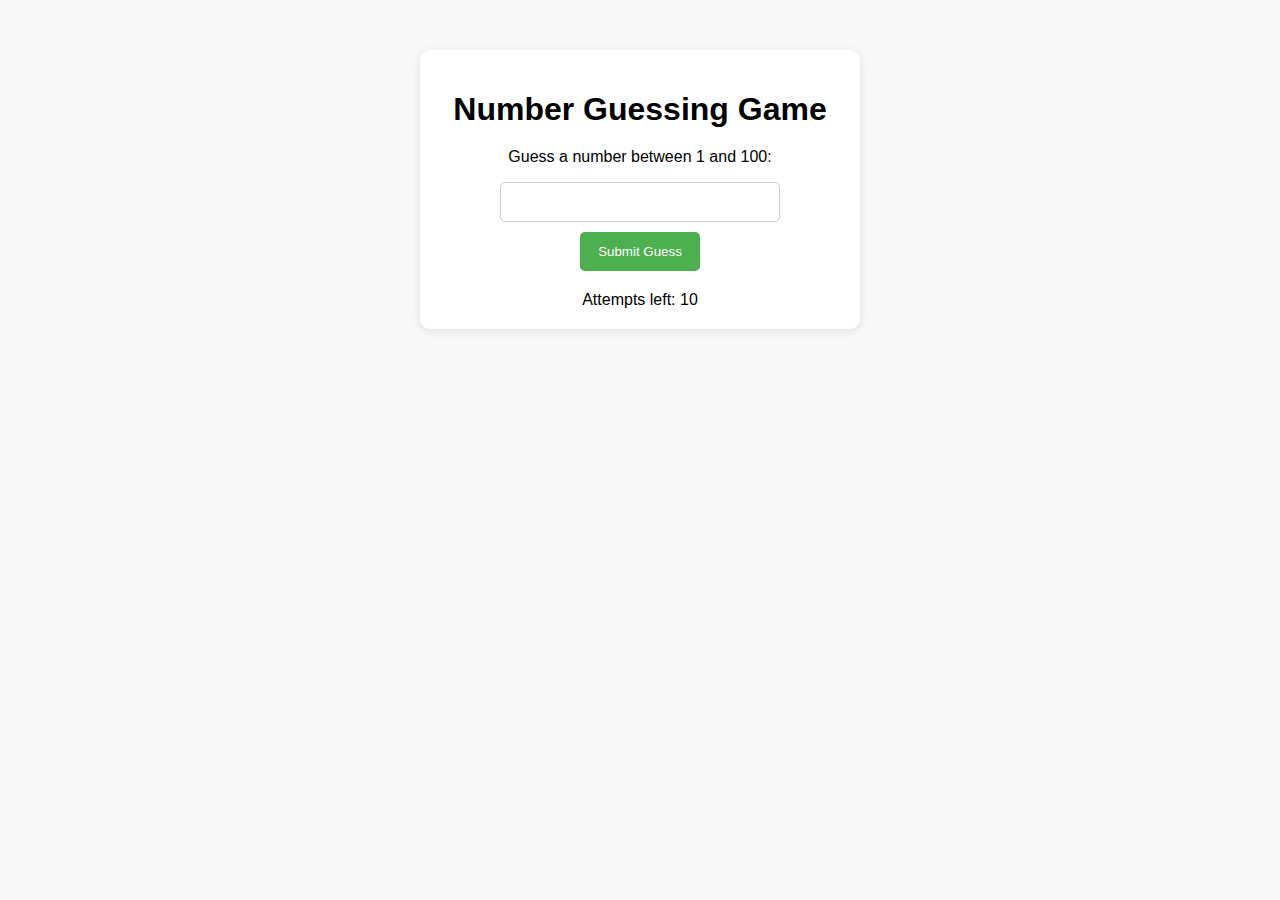
<file: Project1/index.html>
<!DOCTYPE html>
<html lang="en">

<head>
	<meta charset="UTF-8" />
	<meta name="viewport" content="width=device-width, initial-scale=1.0" />
	<title>Number Guessing Game</title>
	<link rel="stylesheet" href="main.css" />
</head>

<body>
	<div class="container">
		<h1>Number Guessing Game</h1>
		<p>Guess a number between 1 and 100:</p>
		<input type="number" id="userGuess" min="1" max="100" />
		<button id="submitBtn" onclick="checkGuess()">Submit Guess</button>
		<div id="guessList"></div>
		<p id="message"></p>
		<div id="attempts"></div>
		<button id="restartBtn" onclick="restartGame()" style="display: none">
			Restart Game
		</button>
	</div>
	<script src="script.js"></script>
</body>

</html>
</file>
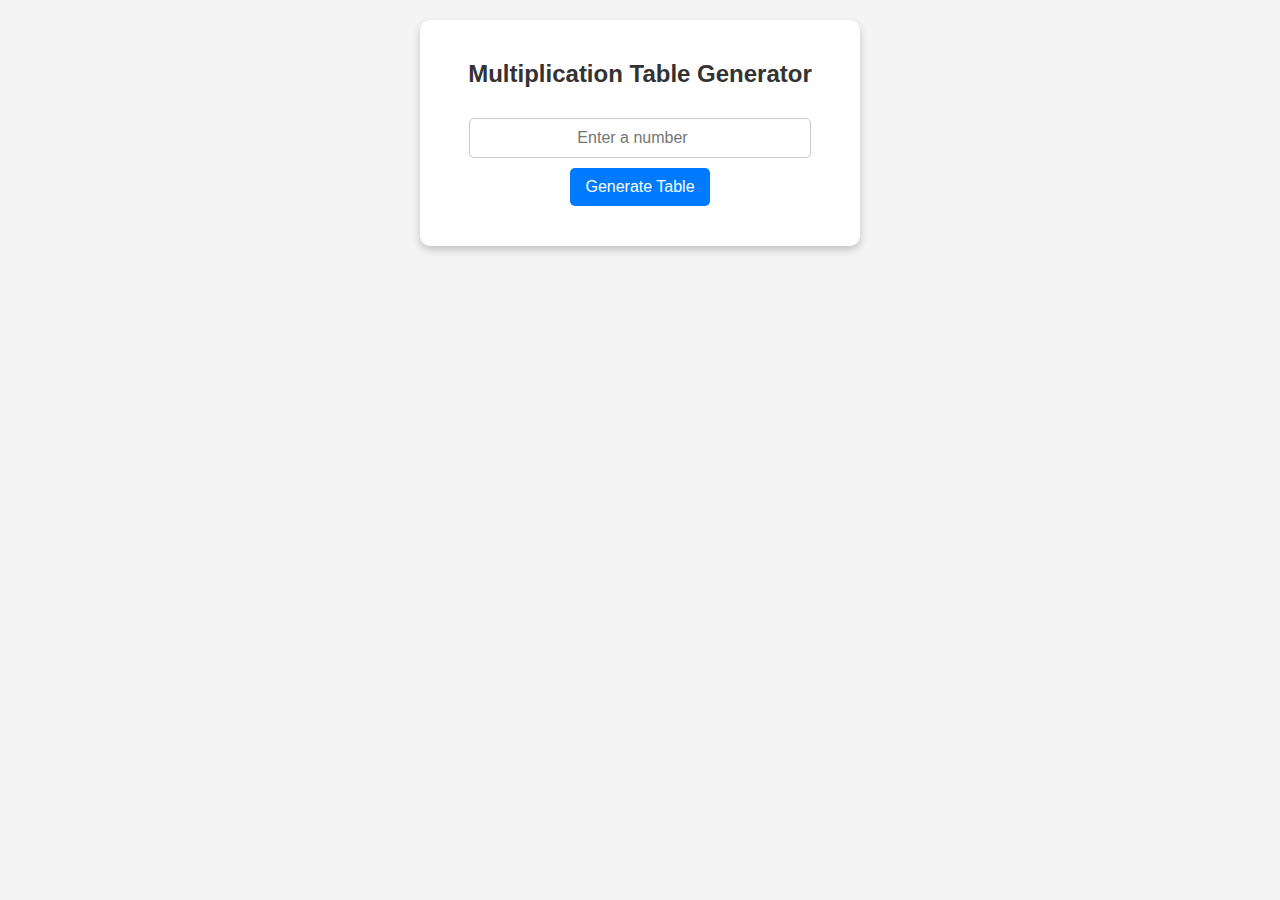
<file: Project2/index.html>
<!DOCTYPE html>
<html lang="en">

<head>
    <meta charset="UTF-8" />
    <meta name="viewport" content="width=device-width, initial-scale=1.0" />
    <title>Multiplication Table Generator</title>
    <style>
        body {
            font-family: Arial, sans-serif;
            text-align: center;
            background-color: #f4f4f4;
            margin: 0;
            padding: 20px;
        }

        .container {
            background: white;
            padding: 20px;
            max-width: 400px;
            margin: auto;
            border-radius: 10px;
            box-shadow: 0 4px 8px rgba(0, 0, 0, 0.2);
        }

        h2 {
            color: #333;
        }

        input {
            width: 80%;
            padding: 10px;
            margin: 10px 0;
            border: 1px solid #ccc;
            border-radius: 5px;
            font-size: 16px;
            text-align: center;
        }

        button {
            background-color: #007bff;
            color: white;
            border: none;
            padding: 10px 15px;
            border-radius: 5px;
            cursor: pointer;
            font-size: 16px;
            transition: background 0.3s;
        }

        button:hover {
            background-color: #0056b3;
        }

        #output {
            margin-top: 20px;
            text-align: left;
        }

        p {
            background: #e0e0e0;
            padding: 5px;
            border-radius: 5px;
        }
    </style>
</head>

<body>
    <div class="container">
        <h2>Multiplication Table Generator</h2>
        <input type="number" id="tableNum" placeholder="Enter a number" />
        <button onclick="showTable()">Generate Table</button>
        <div id="output"></div>
    </div>

    <script>
        function showTable() {
            let num = document.getElementById("tableNum").value;
            let outputDiv = document.getElementById("output");
            outputDiv.innerHTML = ""; // Clear previous content

            if (num) {
                let tableHTML = `<h3>Multiplication Table of ${num}</h3>`;
                for (let i = 1; i <= 10; i++) {
                    tableHTML += `<p>${num} × ${i} = ${num * i}</p>`;
                }
                outputDiv.innerHTML = tableHTML;
            } else {
                outputDiv.innerHTML =
                    "<p style='color: red;'>Please enter a number!</p>";
            }
        }
    </script>
</body>

</html>
</file>
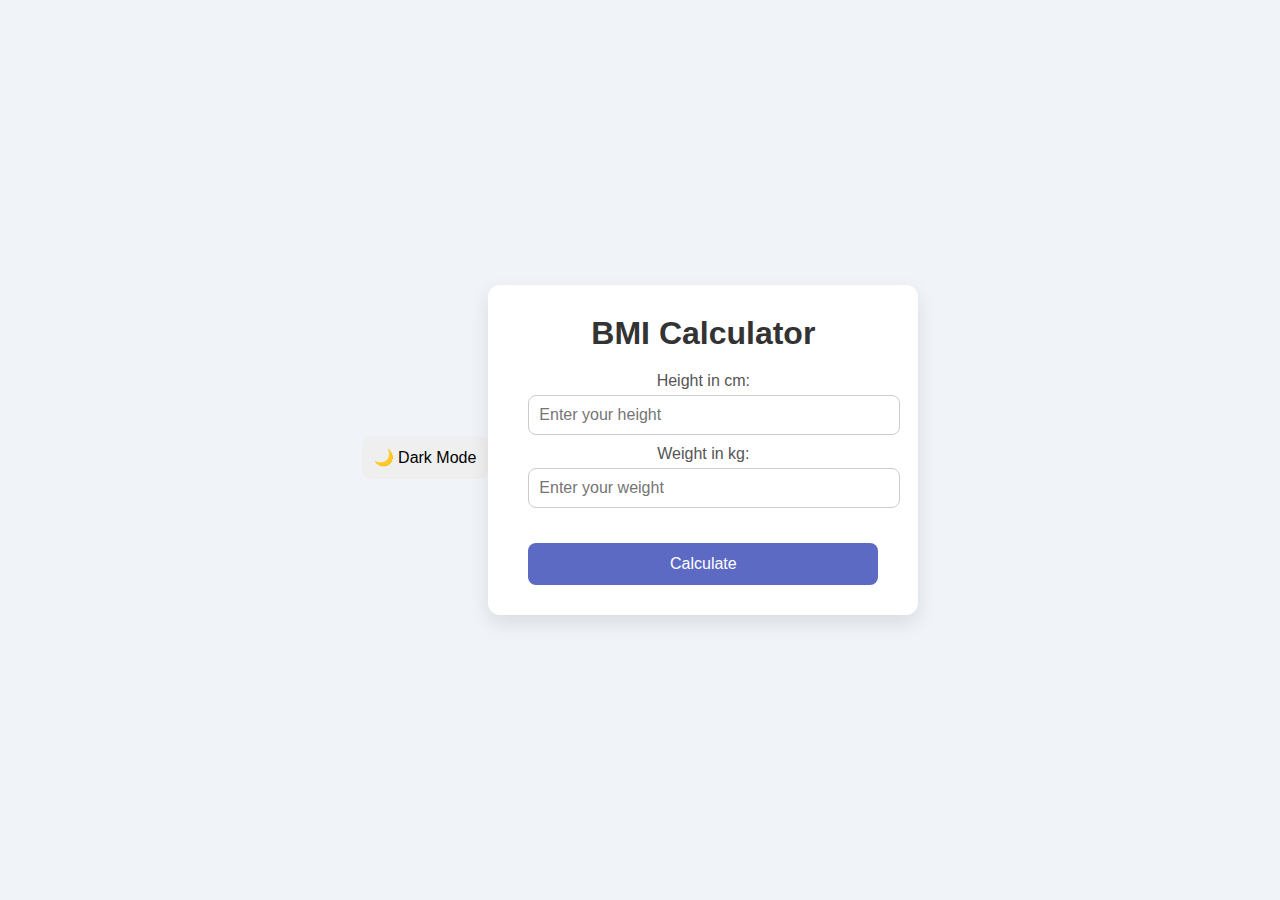
<file: Project3/index.html>
<!DOCTYPE html>
<html lang="en">

<head>
    <meta charset="UTF-8" />
    <meta name="viewport" content="width=device-width, initial-scale=1.0" />
    <title>BMI Calculator</title>
    <link rel="stylesheet" href="main.css" />
</head>

<body>
    <div class="theme-toggle">
        <button id="toggle-theme">🌙 Dark Mode</button>
    </div>
    <div class="container">
        <form id="bmi-form">
            <h1>BMI Calculator</h1>

            <label for="height">Height in cm:</label>
            <input type="number" id="height" placeholder="Enter your height" />

            <label for="weight">Weight in kg:</label>
            <input type="number" id="weight" placeholder="Enter your weight" />

            <div id="results"></div>

            <button type="submit" id="calculate-btn">Calculate</button>
            <button type="button" id="restart-btn">Restart</button>
        </form>
    </div>

    <script src="script.js"></script>
</body>

</html>
</file>
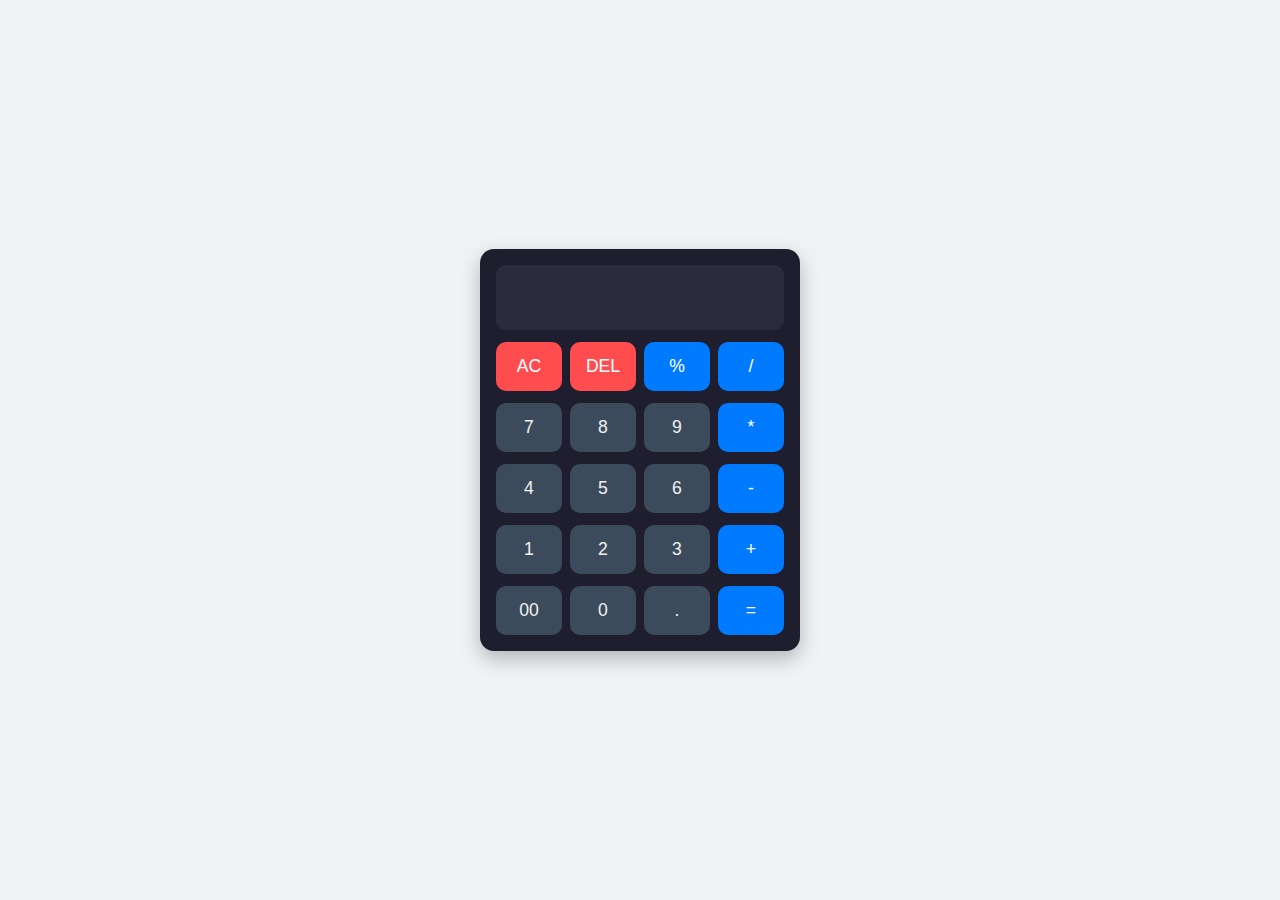
<file: Project5/index.html>
<!DOCTYPE html>
<html lang="en">
<head>
    <meta charset="UTF-8">
    <meta name="viewport" content="width=device-width, initial-scale=1.0">
    <title>Calculator</title>
    <link rel="stylesheet" href="style.css">
</head>
<body>
    <div class="container">
        <div class="calculator">
            <div class="display">
                <input type="text" name="display">
            </div>
            <div class="row">
                <button type="button" class="button action">AC</button>
                <button type="button" class="button action">DEL</button>
                <button type="button" class="button operator">%</button>
                <button type="button" class="button operator">/</button>
            </div>
            <div class="row">
                <button type="button" class="button number">7</button>
                <button type="button" class="button number">8</button>
                <button type="button" class="button number">9</button>
                <button type="button" class="button operator">*</button>
            </div>
            <div class="row">
                <button type="button" class="button number">4</button>
                <button type="button" class="button number">5</button>
                <button type="button" class="button number">6</button>
                <button type="button" class="button operator">-</button>
            </div>
            <div class="row">
                <button type="button" class="button number">1</button>
                <button type="button" class="button number">2</button>
                <button type="button" class="button number">3</button>
                <button type="button" class="button operator">+</button>
            </div>
            <div class="row">
                <button type="button" class="button number">00</button>
                <button type="button" class="button number">0</button>
                <button type="button" class="button number">.</button>
                <button type="button" class="button operator">=</button>
            </div>
        </div>
    </div>

    <script src="script.js"></script>
</body>
</html>
</file>
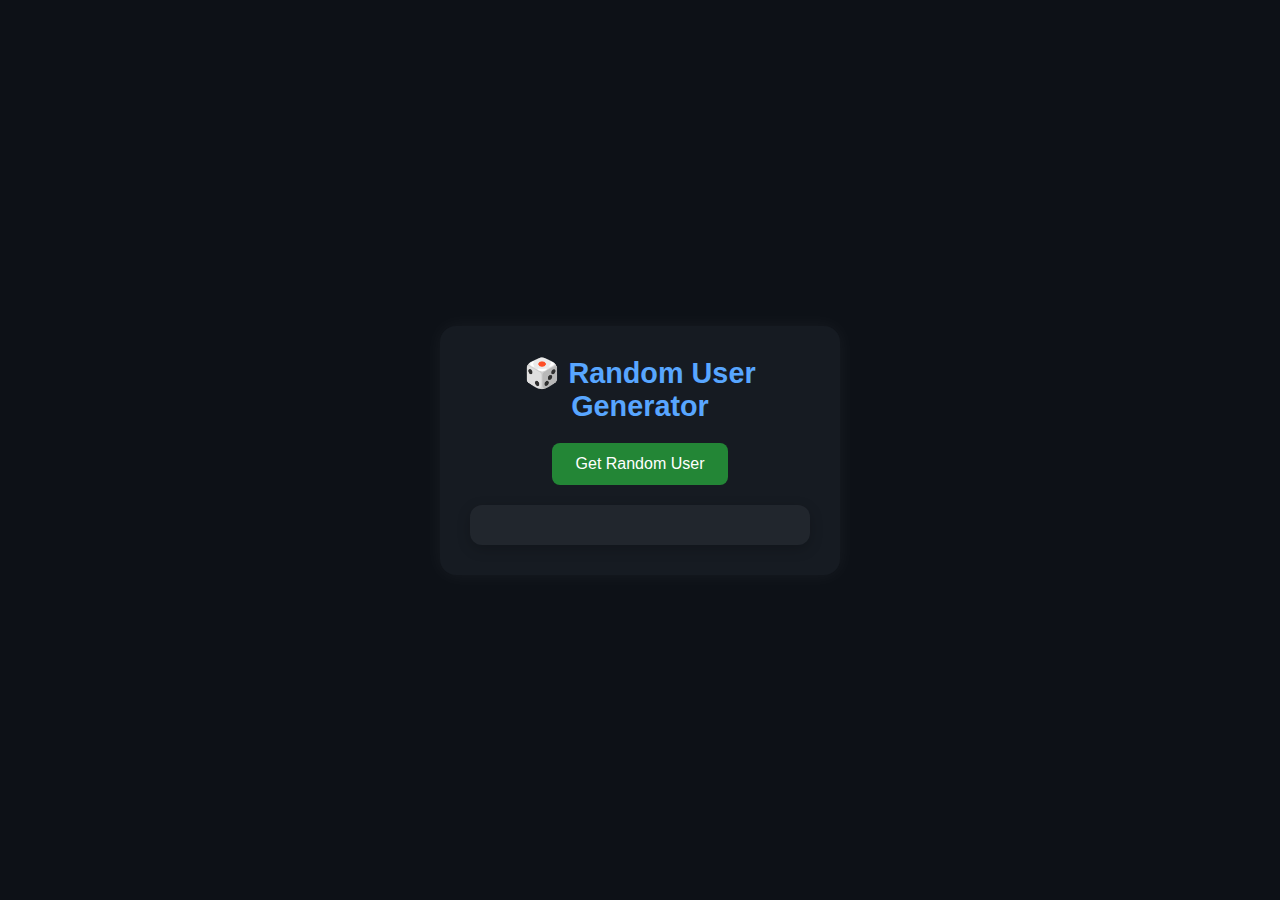
<file: Project6/index.html>
<!DOCTYPE html>
<html lang="en">

<head>
    <meta charset="UTF-8">
    <meta name="viewport" content="width=device-width, initial-scale=1.0">
    <title>Generate Random User</title>
    <link rel="stylesheet" href="main.css">
</head>

<body>

    <div class="container">
        <h1>🎲 Random User Generator</h1>
        <button id="getUser">Get Random User</button>
        <div id="userInfo" class="card"></div>
    </div>

    <script src="./aap.js"></script>
</body>

</html>
</file>
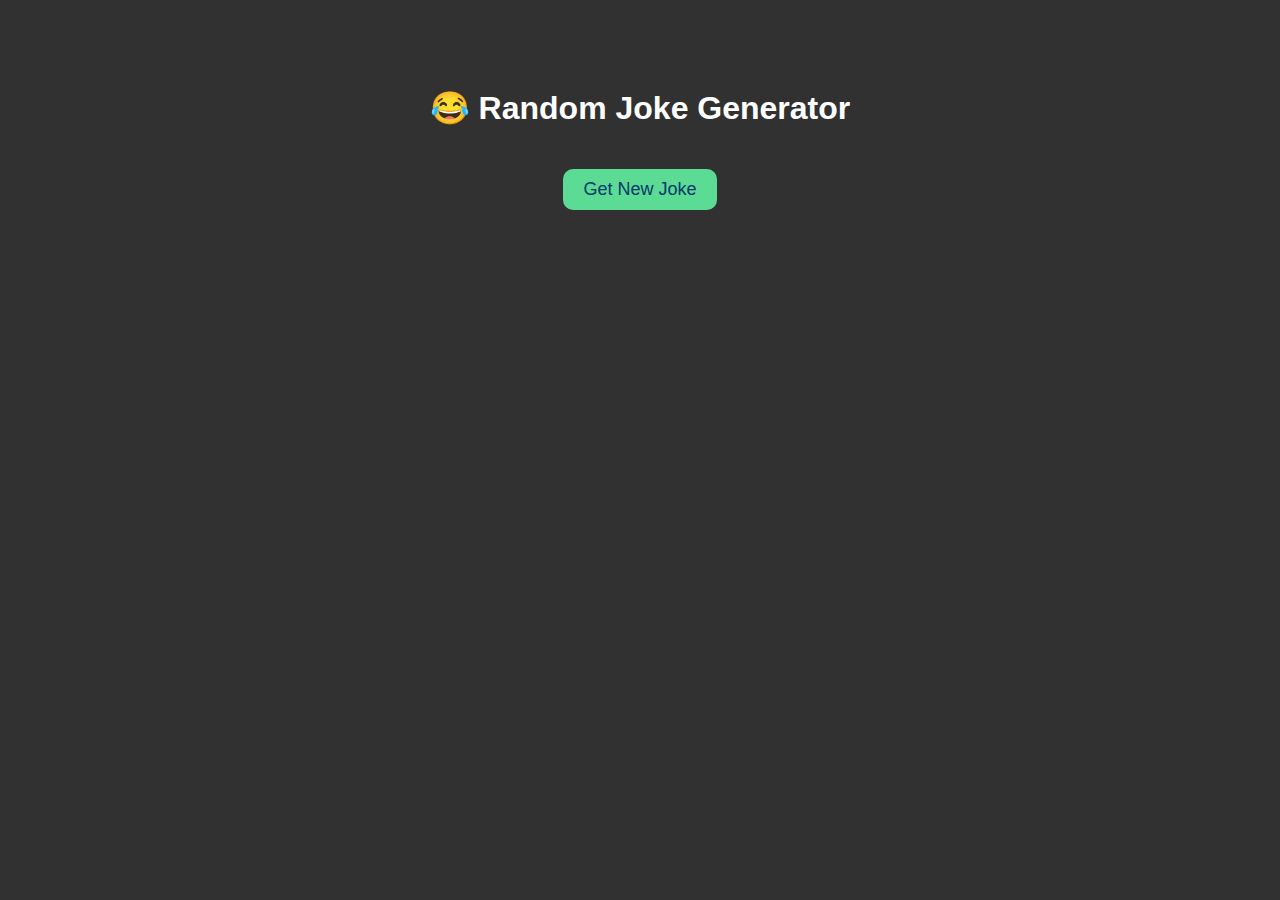
<file: Project7/index.html>
<!DOCTYPE html>
<html lang="en">

<head>
    <meta charset="UTF-8" />
    <meta name="viewport" content="width=device-width, initial-scale=1.0" />
    <title>Joke Generator</title>
    <link rel="stylesheet" href="main.css">
</head>

<body>

    <h1>😂 Random Joke Generator</h1>
    <button id="btn">Get New Joke</button>
    <div id="loader" class="loader"></div>

    <div id="joke-box">
        <p id="text"></p>
        <p id="text2"></p>
    </div>

    <script src="script.js"></script>
</body>

</html>
</file>
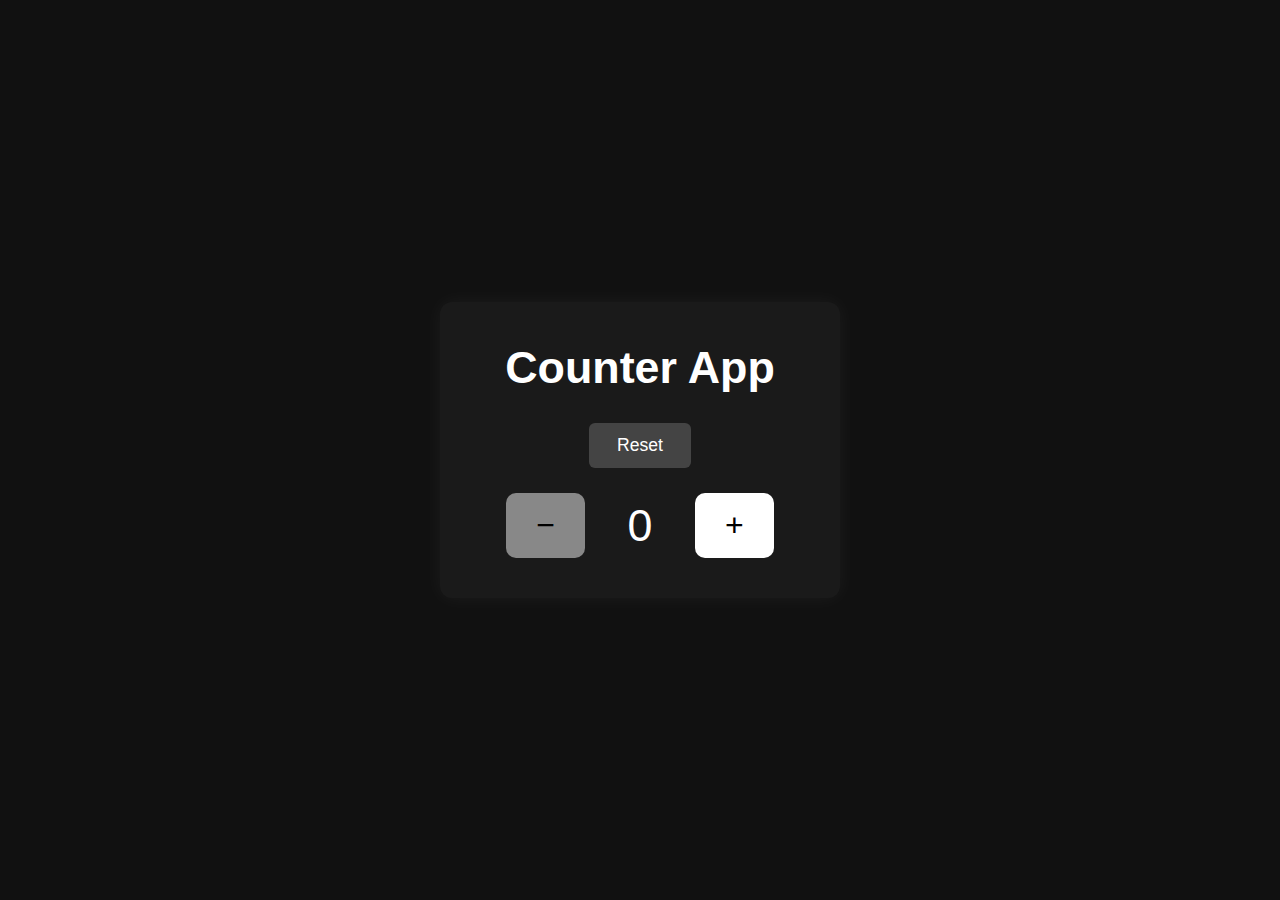
<file: Project4/counter.html>
<!DOCTYPE html>
<html lang="en">

<head>
    <meta charset="UTF-8" />
    <meta name="viewport" content="width=device-width, initial-scale=1.0" />
    <title>Increment Decrement Counter Web App</title>
    <style>
        * {
            margin: 0;
            padding: 0;
            box-sizing: border-box;
        }

        body {
            height: 100vh;
            background-color: #111;
            color: #fff;
            font-family: 'Segoe UI', Tahoma, Geneva, Verdana, sans-serif;
            display: flex;
            align-items: center;
            justify-content: center;
            padding: 20px;
        }

        .container {
            text-align: center;
            background-color: #1a1a1a;
            padding: 40px 30px;
            border-radius: 12px;
            box-shadow: 0 0 20px rgba(255, 255, 255, 0.05);
            width: 100%;
            max-width: 400px;
        }

        h1 {
            margin-bottom: 30px;
            font-size: 2.8rem;
        }

        #resetBtn {
            background-color: #444;
            color: #fff;
            padding: 12px 28px;
            font-size: 1.1rem;
            border: none;
            border-radius: 6px;
            cursor: pointer;
            margin-bottom: 25px;
            transition: background-color 0.3s ease;
        }

        #resetBtn:hover {
            background-color: #666;
        }

        .box {
            display: flex;
            justify-content: center;
            align-items: center;
            gap: 25px;
        }

        .box button {
            background-color: #fff;
            color: #000;
            padding: 14px 30px;
            font-size: 2rem;
            border: none;
            border-radius: 10px;
            cursor: pointer;
            transition: background-color 0.3s ease;
        }

        .box button:hover {
            background-color: #ddd;
        }

        .box button:disabled {
            background-color: #888;
            cursor: not-allowed;
        }

        #num {
            font-size: 2.8rem;
            min-width: 60px;
        }

        @media (max-width: 500px) {
            .container {
                padding: 30px 20px;
            }

            h1 {
                font-size: 2rem;
            }

            #resetBtn {
                font-size: 1rem;
                padding: 10px 20px;
            }

            .box {
                flex-direction: column;
                gap: 20px;
            }

            .box button {
                width: 100%;
                font-size: 1.8rem;
                padding: 12px 0;
            }

            #num {
                font-size: 2.5rem;
            }
        }
    </style>
</head>

<body>
    <div class="container">
        <h1>Counter App</h1>
        <button type="button" id="resetBtn">Reset</button>
        <div class="box">
            <button type="button" id="decrement">−</button>
            <p id="num">0</p>
            <button type="button" id="increment">+</button>
        </div>
    </div>

    <script>
        const incrementtButton = document.getElementById('increment');
        const decrementButton = document.getElementById('decrement');
        const numberResult = document.getElementById('num');
        const resetBtn = document.getElementById('resetBtn');

        let count = 0;

        const updateCountDisplay = () => {
            numberResult.innerText = count;
            decrementButton.disabled = count === 0;
        };

        const incrementCount = () => {
            count++;
            updateCountDisplay();
        };

        const decrementCount = () => {
            if (count > 0) {
                count--;
                updateCountDisplay();
            }
        };

        const resetCount = () => {
            count = 0;
            updateCountDisplay();
        };
        updateCountDisplay();

        incrementtButton.addEventListener('press', incrementCount);
        decrementButton.addEventListener('click', decrementCount);
        resetBtn.addEventListener('click', resetCount);

        // If you want the number to increment while the button is being held down (not just clicked once), you can simulate this using mousedown and mouseup events:
        // let incrementInterval;

        // incrementButton.addEventListener('mousedown', () => {
        //     incrementCount(); // do an immediate increment
        //     incrementInterval = setInterval(incrementCount, 150); // repeat every 150ms
        // });

        // incrementButton.addEventListener('mouseup', () => {
        //     clearInterval(incrementInterval);
        // });

        // incrementButton.addEventListener('mouseleave', () => {
        //     clearInterval(incrementInterval); // in case mouse leaves the button while held
        // });


    </script>
</body>

</html>
</file>
<file: Project1/main.css>
body {
	font-family: Arial, sans-serif;
	background-color: #f8f8f8;
	margin: 0;
	padding: 0;
}

.container {
	max-width: 400px;
	margin: 50px auto;
	padding: 20px;
	border-radius: 10px;
	background-color: #fff;
	box-shadow: 0 2px 10px rgba(0, 0, 0, 0.1);
	text-align: center;
}

h1 {
	margin-bottom: 20px;
}

input[type="number"] {
	width: 70%;
	padding: 10px;
	font-size: 16px;
	border-radius: 5px;
	border: 1px solid #ccc;
	box-sizing: border-box;
}

button {
	width: 30%;
	padding: 12px;
	margin-top: 10px;
	cursor: pointer;
	background-color: #4caf50;
	color: #fff;
	border: none;
	border-radius: 5px;
	transition: background-color 0.3s ease;
}

button:hover {
	background-color: #45a049;
}

#message {
	margin-top: 20px;
	font-size: 18px;
	font-weight: bold;
}

#attempts {
	margin-top: 20px;
	font-size: 16px;
}

#guessList {
	margin-top: 20px;
	font-size: 16px;
}

.guess-item {
	display: inline-block;
	margin: 5px;
	padding: 8px 12px;
	background-color: #f0f0f0;
	border-radius: 5px;
}
</file>
<file: Project3/main.css>
* {
    padding: 0;
    margin: 0;
    font-family: 'Roboto', sans-serif;
}

body {
    background: #f0f4f8;
    display: flex;
    justify-content: center;
    align-items: center;
    height: 100vh;
}

.container {
    background: #fff;
    padding: 30px 40px;
    border-radius: 12px;
    box-shadow: 0 8px 20px rgba(0, 0, 0, 0.1);
    width: 350px;
    text-align: center;
}

form h1 {
    margin-bottom: 20px;
    color: #333;
}

label {
    display: block;
    margin: 10px 0 5px;
    font-weight: 500;
    color: #555;
}

input[type="number"] {
    width: 100%;
    padding: 10px;
    border: 1px solid #ccc;
    border-radius: 8px;
    font-size: 16px;
}

input[type="number"]:focus {
    border-color: #5c6ac4;
    box-shadow: 0 0 5px rgba(92, 106, 196, 0.3);
    outline: none;
}

button {
    width: 100%;
    margin-top: 15px;
    padding: 12px;
    font-size: 16px;
    border: none;
    border-radius: 8px;
    cursor: pointer;
    transition: 0.3s;
}

#calculate-btn {
    background-color: #5c6ac4;
    color: #fff;
}

#calculate-btn:hover {
    background-color: #4b56a2;
}

#restart-btn {
    background-color: #f44336;
    color: #fff;
    display: none;
}

#restart-btn:hover {
    background-color: #d32f2f;
}

#results {
    margin-top: 20px;
    font-size: 18px;
    font-weight: 600;
    color: #444;
}
</file>
<file: Project5/style.css>
* {
    margin: 0;
    padding: 0;
    box-sizing: border-box;
    font-family: 'Segoe UI', Tahoma, Geneva, Verdana, sans-serif;
}

body {
    background: #f0f2f5;
    display: flex;
    justify-content: center;
    align-items: center;
    min-height: 100vh;
    padding: 10px;
}

.container {
    width: 100%;
    max-width: 320px;
}

.calculator {
    background: #1e1e2f;
    border-radius: 14px;
    padding: 16px;
    box-shadow: 0 8px 20px rgba(0, 0, 0, 0.25);
    display: flex;
    flex-direction: column;
    gap: 12px;
}

.display input {
    width: 100%;
    padding: 16px;
    font-size: 1.8rem;
    border: none;
    border-radius: 10px;
    background: #2b2b3c;
    color: #fff;
    text-align: right;
}

.row {
    display: flex;
    gap: 8px;
}

.button {
    flex: 1;
    padding: 14px 0;
    font-size: 1.1rem;
    border: none;
    border-radius: 10px;
    cursor: pointer;
    transition: background 0.2s, transform 0.2s;
}

.button:hover {
    transform: scale(1.03);
    opacity: 0.95;
}

/* Number buttons */
.button.number {
    background: #3c4b5c;
    color: #f1f1f1;
}

/* Operator buttons */
.button.operator {
    background: #007bff;
    color: white;
}

/* Action buttons (AC, DEL) */
.button.action {
    background: #ff4d4f;
    color: white;
}

/* Responsive tweaks */
@media (max-width: 480px) {
    .button {
        padding: 12px 0;
        font-size: 1rem;
    }

    .display input {
        font-size: 1.5rem;
        padding: 14px;
    }

    .calculator {
        padding: 12px;
    }

    .row {
        gap: 6px;
    }
}
</file>
<file: Project7/main.css>
body {
    background-color: #313131;
    color: #fff;
    font-family: 'Segoe UI', Tahoma, Geneva, Verdana, sans-serif;
    text-align: center;
    padding-top: 60px;
}

button {
    padding: 10px 20px;
    font-size: 18px;
    border: none;
    border-radius: 10px;
    background-color: #5cdb95;
    color: #05386b;
    cursor: pointer;
    margin-top: 20px;
    transition: background-color 0.3s ease;
}

button:hover {
    background-color: #45a29e;
}

#joke-box {
    margin-top: 40px;
    opacity: 0;
    transition: opacity 0.5s ease-in-out;
}

#joke-box.visible {
    opacity: 1;
}

.loader {
    border: 4px solid #f3f3f3;
    border-top: 4px solid #5cdb95;
    border-radius: 50%;
    width: 40px;
    height: 40px;
    animation: spin 1s linear infinite;
    margin: 20px auto;
    display: none;
}

.loader.active {
    display: block;
}


@keyframes spin {
    0% {
        transform: rotate(0deg);
    }

    100% {
        transform: rotate(360deg);
    }
}
</file>
<file: Project6/main.css>
/* Reset & Base */
* {
    margin: 0;
    padding: 0;
    box-sizing: border-box;
}

body {
    font-family: 'Segoe UI', 'Roboto', sans-serif;
    background-color: #0d1117;
    color: #e6edf3;
    display: flex;
    justify-content: center;
    align-items: center;
    min-height: 100vh;
    padding: 20px;
}

h1 {
    font-size: 1.8rem;
    margin-bottom: 20px;
    color: #58a6ff;
}

.container {
    text-align: center;
    width: 100%;
    max-width: 400px;
    background-color: #161b22;
    padding: 30px;
    border-radius: 16px;
    box-shadow: 0 0 20px rgba(255, 255, 255, 0.05);
}

button {
    padding: 12px 24px;
    background-color: #238636;
    color: white;
    border: none;
    border-radius: 8px;
    font-size: 16px;
    font-weight: 500;
    cursor: pointer;
    transition: background-color 0.3s ease, transform 0.2s ease;
    margin-bottom: 20px;
}

button:hover {
    background-color: #2ea043;
    transform: translateY(-2px);
}

.card {
    background-color: #21262d;
    border-radius: 12px;
    padding: 20px;
    box-shadow: 0 4px 14px rgba(0, 0, 0, 0.2);
    transition: 0.3s ease;
}

.card img {
    width: 100px;
    height: 100px;
    border-radius: 50%;
    margin-bottom: 15px;
    border: 2px solid #30363d;
}

.card p {
    margin: 10px 0;
    color: #c9d1d9;
    font-size: 15px;
    line-height: 1.4;
}

strong {
    color: #58a6ff;
}

@media (max-width: 480px) {
    .container {
        padding: 20px;
    }

    h1 {
        font-size: 1.4rem;
    }

    button {
        font-size: 14px;
        padding: 10px 18px;
    }

    .card {
        padding: 15px;
    }
}
</file>
